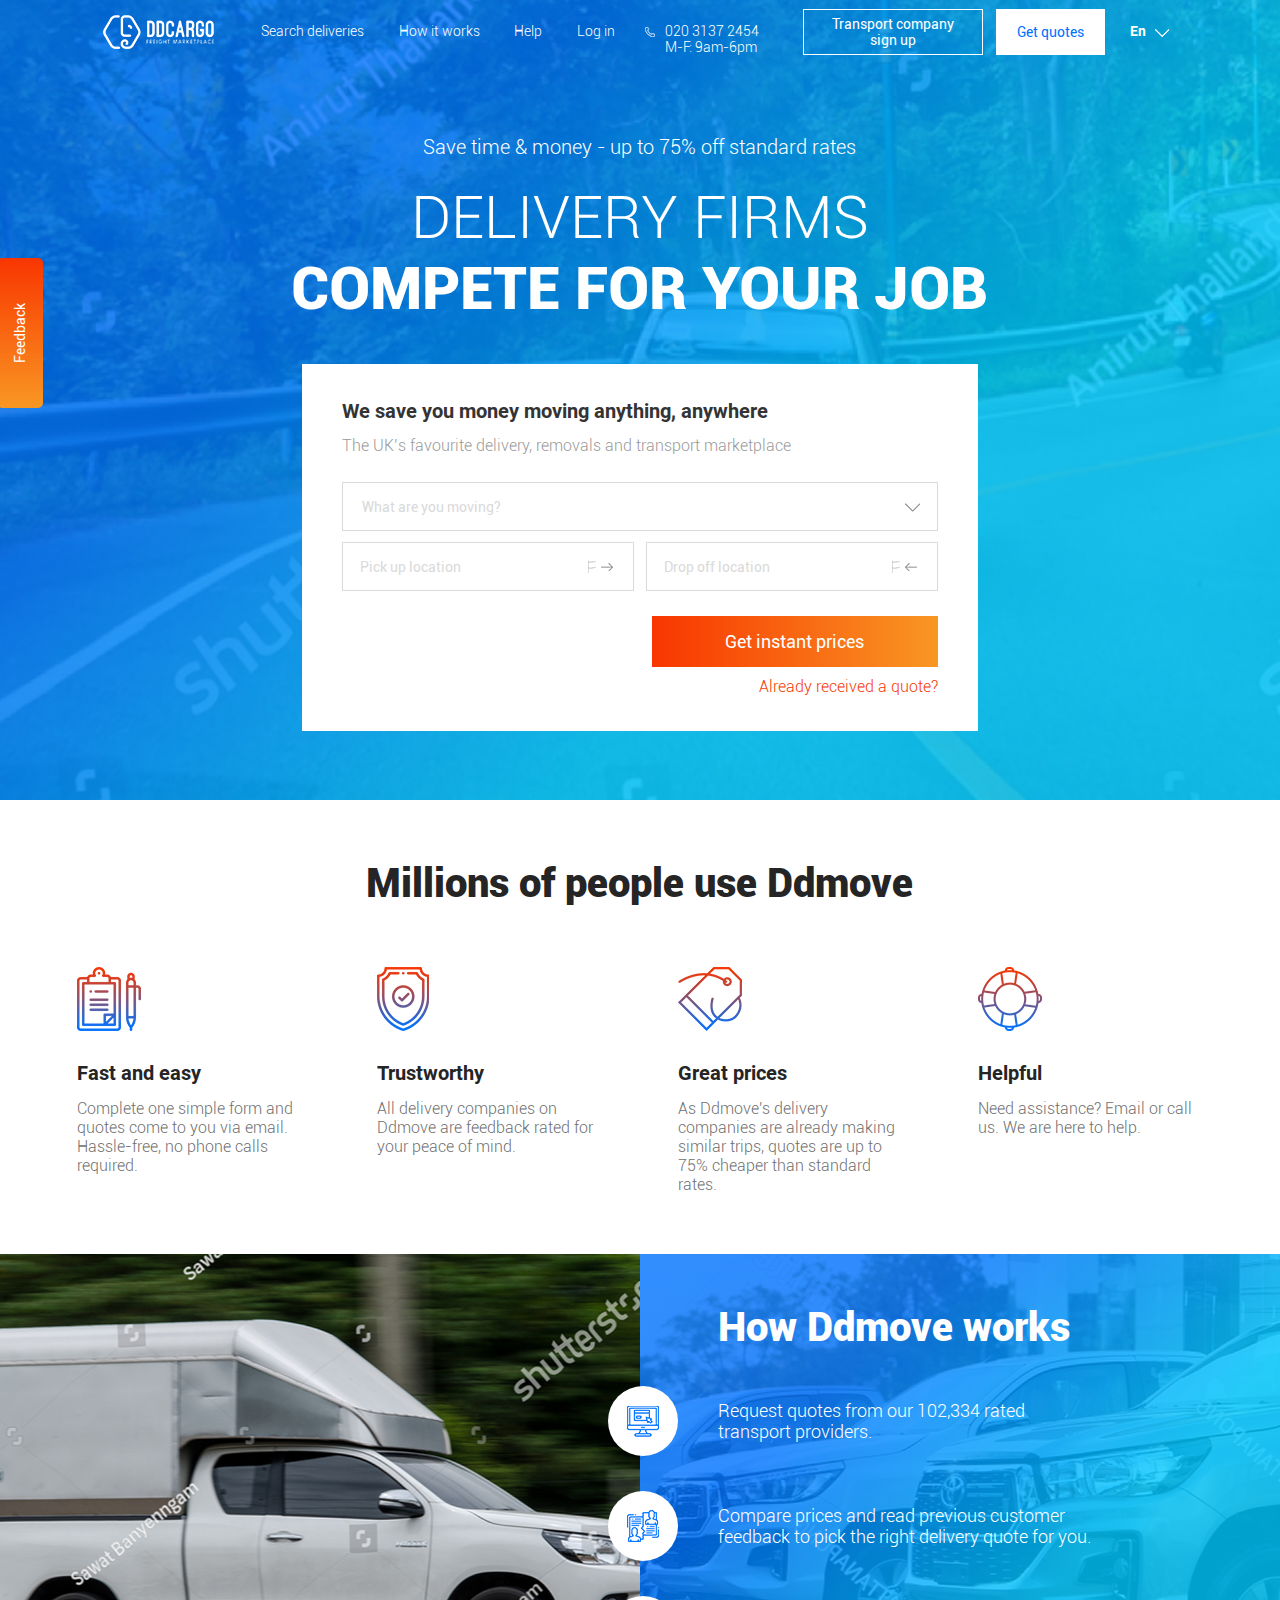
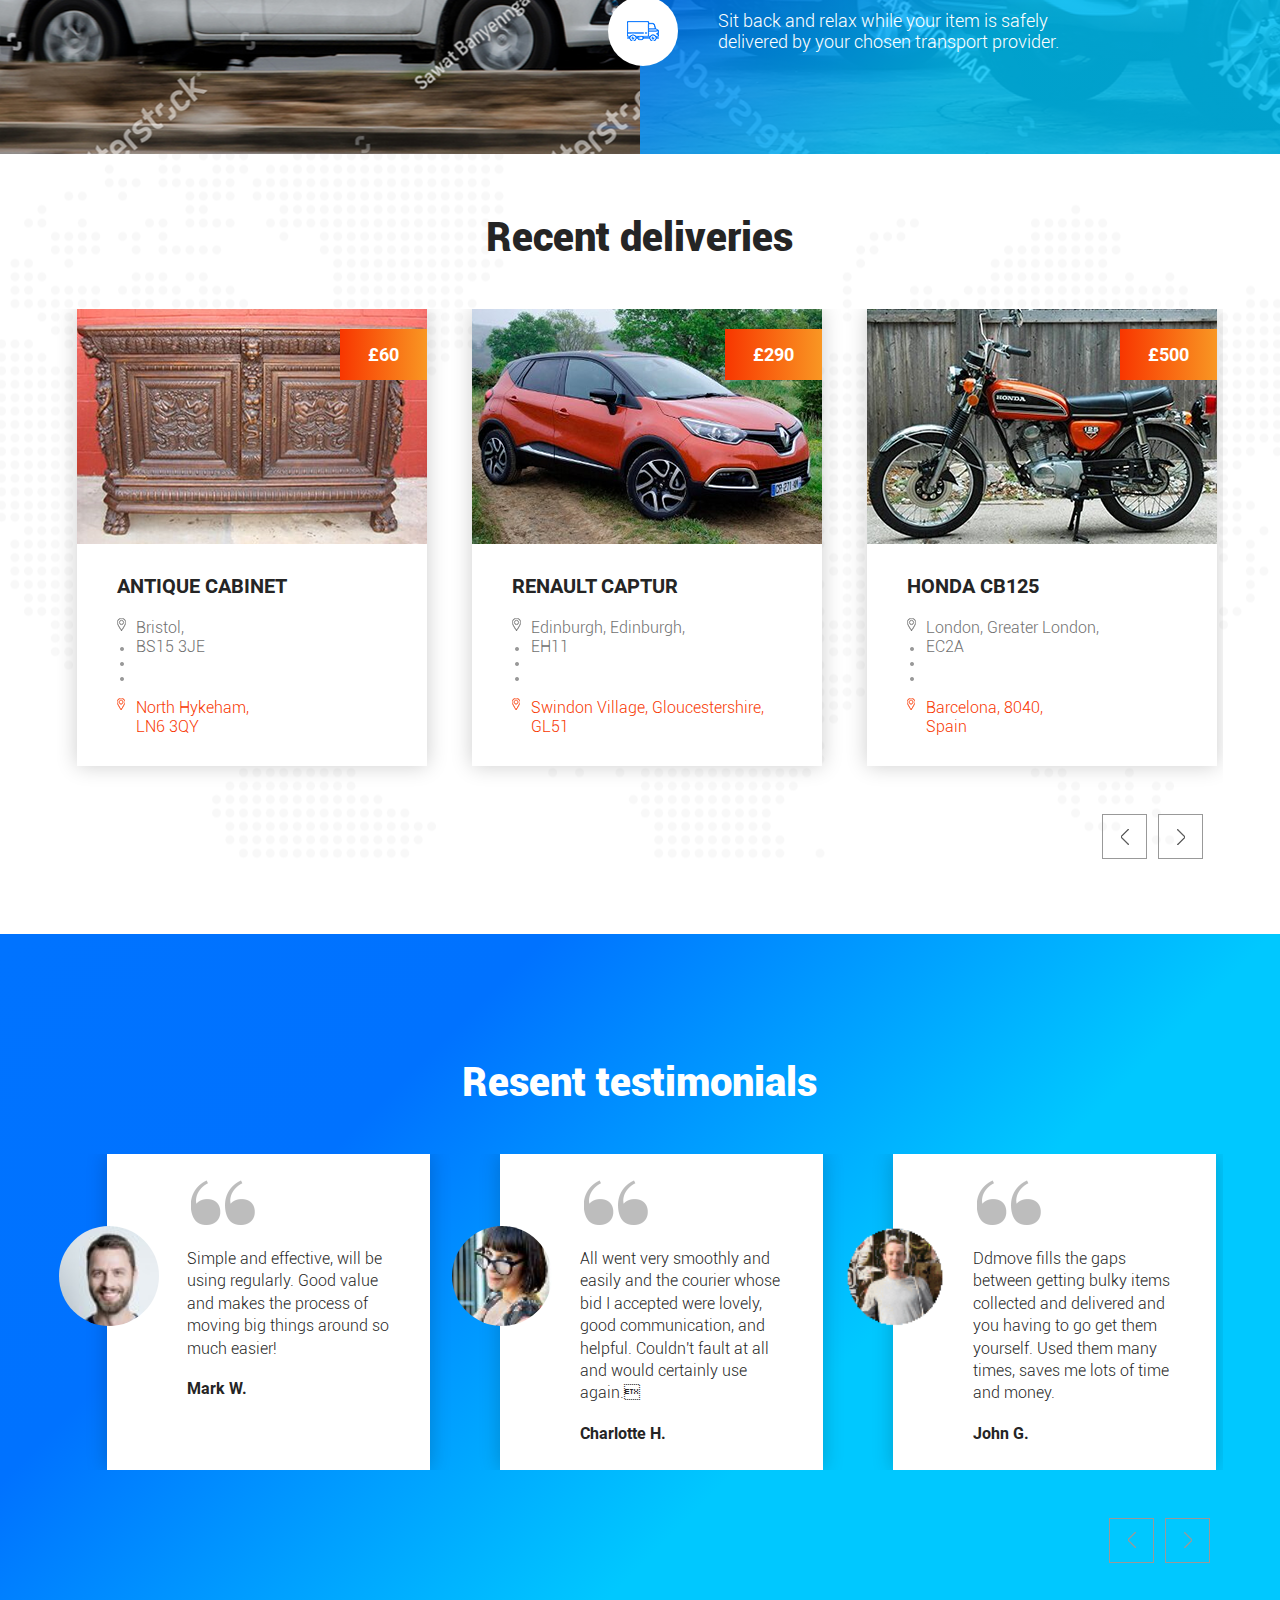
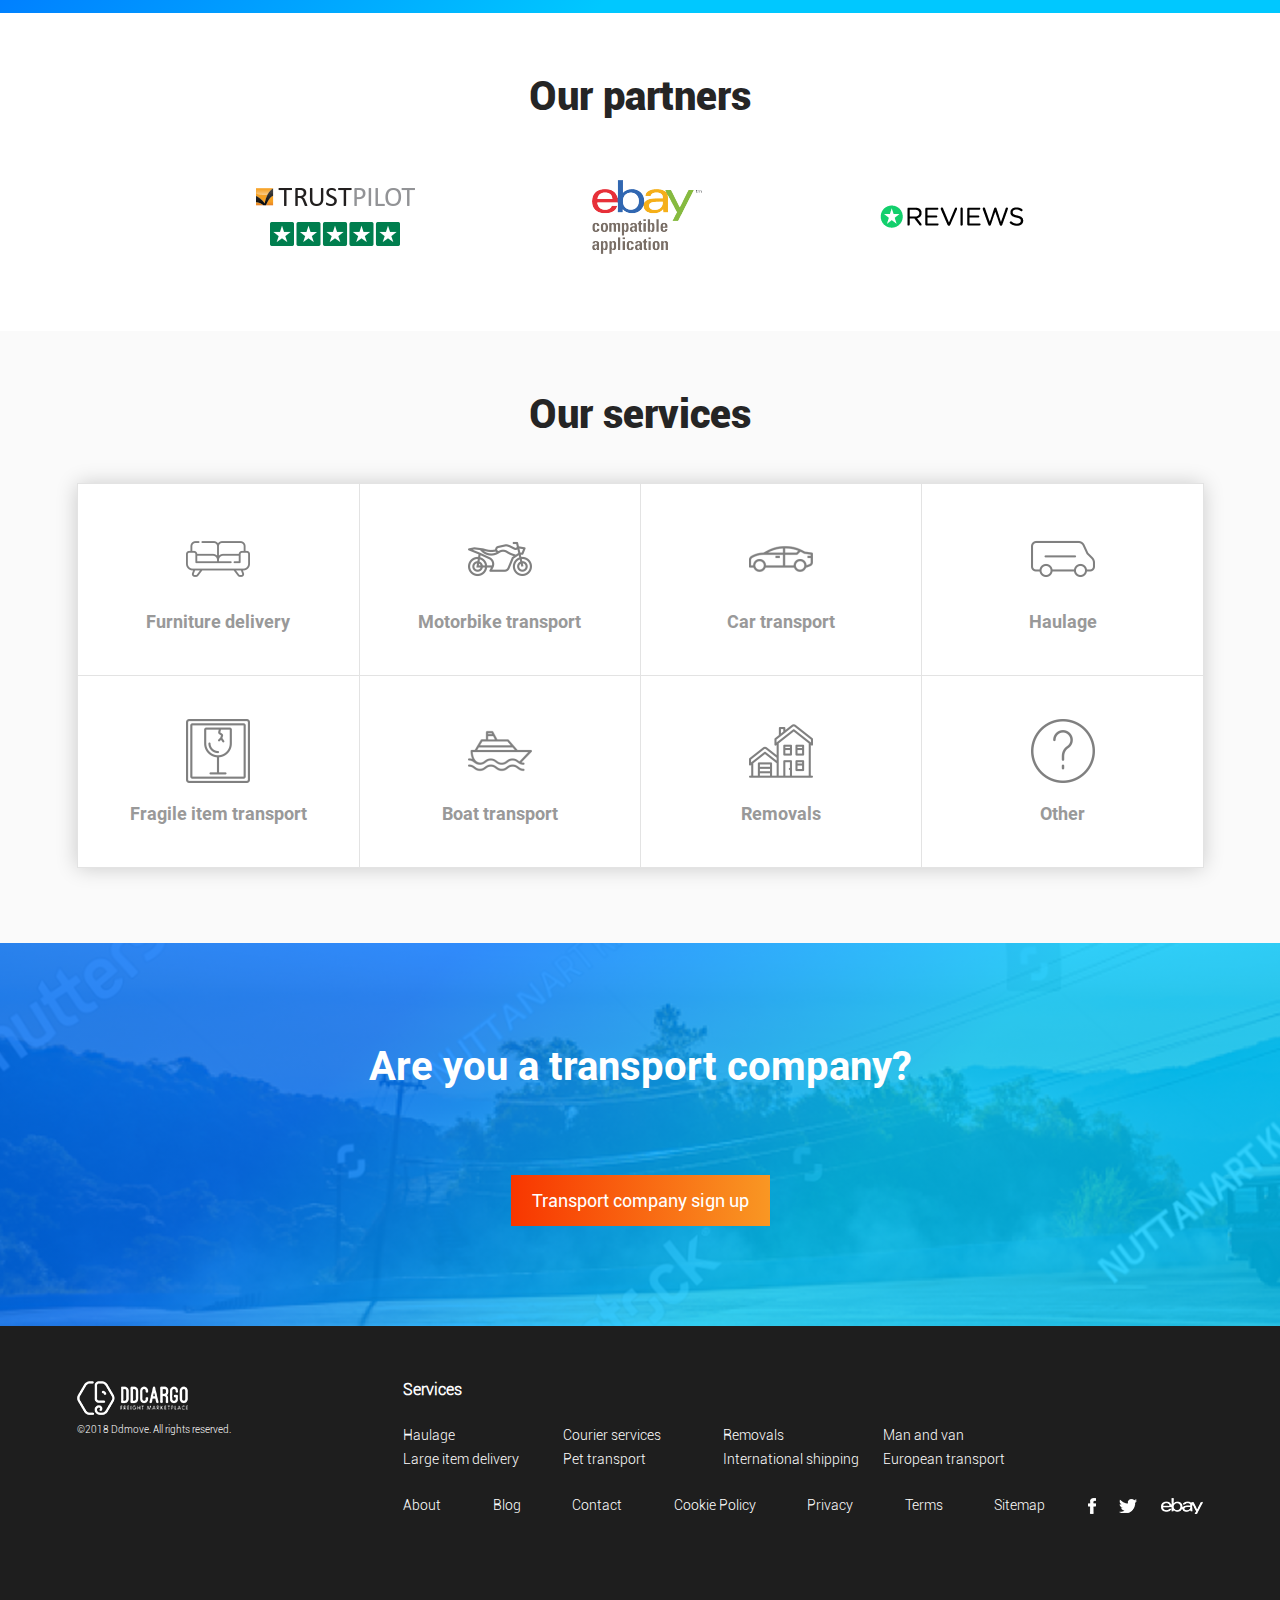
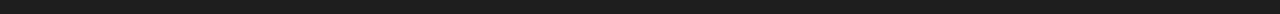
<file: index.html>
<!DOCTYPE html>
<html lang="en">
	<head>
		<meta charset="UTF-8">
		<title>Ddmove</title>
		<meta charset="UTF-8">
		<meta name="viewport" content="width=device-width, initial-scale=1.0">
		<link rel="stylesheet" type="text/css" href="css/app.css" media="screen" />
		<script type="text/javascript" src="js/jQuery-3.3.1.js"></script>
		<script type="text/javascript" src="js/scripts.js"></script>
	</head>
	<body class="main">
		<header class="white-text">
			<div class="header-img">
				<img src="img/backgrounds/img1.png" alt="">
				<div class="background-gradient"></div>
			</div>
			<div class="header-top flex">
				<a href="/" class="ddcargo-logo"></a>
				<nav>
					<a class="search-deliveries" href="#">Search deliveries</a>
					<a class="how-it-works" href="#">How it works</a>
					<a href="#">Help</a>
					<a class="sign-in" href="#">Log in</a>
				</nav>
				<div class="phone-number">
					020 3137 2454
					M-F: 9am-6pm
				</div>
				<a href="#" class="button empty">Transport company sign up</a>
				<a href="#" class="button blue">Get quotes</a>
				<div class="change-language">
					<div class="up">
						<span>En</span>
						<img src="img/arrows/arrow-down-white.png" alt="">
					</div>
					<div class="down">
						<a href="">Rus</a>
						<a href="">Thai</a>
					</div>
				</div>
				<div class="hidden-menu">
					<div class="menu-popup-wrap">
						<div class="menu-popup">
							<div class="close"></div>
							<a href="" class="ddcargo-logo"></a>
							<div class="for-registered-users" style="display: none">
								<div class="button empty with-icon"><img src="img/icons/car-icon-white.png">My Ddmove</div>
								<div class="navigation">
									<a href=""><img src="img/icons/icon-van-color.png" alt="">Current quotes</a>
									<a href=""><img src="img/icons/icon-auction-color.png" alt="">Outbid auctions</a>
									<a href=""><img src="img/icons/icon-success-color.png" alt="">Accepted quotes</a>
									<a href=""><img src="img/icons/delete-color.png" alt="">Unsuccessful quotes</a>
									<a href=""><img src="img/icons/icon-hand-shake-color.png" alt="">Completed quotes</a>
									<a href=""><img src="img/icons/icon-view.png" alt="">Deliveries I’m watching</a>
									<a href=""><img src="img/icons/icon-search-color.png" alt="">Saved searches</a>
									<a href=""><img src="img/icons/icon-networking.png" alt="">Feedback</a>
									<a href=""><img src="img/icons/icon-upgrade-color.png" alt="">Logout</a>
									<div class="navigation-more">
										<a href="">Search deliveries</a>
										<a href="">How it works</a>
										<a href="">Help</a>
									</div>
								</div>
							</div>
							<div class="for-unregistered-users">
								<nav>
									<a href="">Search deliveries</a>
									<a href="">How it works</a>
									<a href="">Help</a>
									<a href="">Log in</a>
								</nav>
								<div class="phone-number">
									020 3137 2454
									M-F: 9am-6pm
								</div>
								<div class="button empty">Transport company sign up</div>
								<div class="button blue">Get quotes</div>
							</div>
							<div class="language"><b>Th</b><b class="active">En</b></div>
						</div>
					</div>
				</div>
			</div>
			<div class="content">
				<div class="text">
					<p class="white">Save time & money - up to 75% off standard rates</p>
					<h1><p class="white big-text">DELIVERY FIRMS</p>COMPETE FOR&nbsp;YOUR&nbsp;JOB</h1>
				</div>
				<div class="get-price">
					<span class="black">We save you money moving anything, anywhere</span>
					<div class="form js-form">
						<b class="headline">The UK’s favourite delivery, removals and transport marketplace</b>
						<div class="part-of-form">
							<div class="error-wrap">
								<div class="select js-dropbox">
									<img src="img/arrows/arrow-down-color.png" alt="">
									<input name="type" class="js-value js-required" type="hidden" autocomplete="off">
									<input class="js-value-name" type="text" placeholder="What are you moving?" autocomplete="off" readonly>
									<div class="choice-another js-select-dropbox">
										<div class="choice">What are you moving?</div>
										<div class="choice">What are you moving?</div>
									</div>
								</div>
								<div class="error-message"><p>incorrect value</p></div>
							</div>
							<div class="for-input">
								<div class="input-error-wrap">
									<div class="input js-input js-from">
										<input type="hidden" class="district" name="from_district">
										<input type="hidden" class="amphoe" name="from_amphoe">
										<input type="hidden" class="province" name="from_province">
										<input type="hidden" class="zipcode" name="from_zipcode">
										
										<input name="from_full" class="js-address" type="text" placeholder="Pick up location">
										<div class="outline"></div>
										<img src="img/icons/flag-right.png" alt="">
									</div>
									<div class="error-message"><p>Incorrect value</p></div>
								</div>
								<div class="input-error-wrap">
									<div class="input js-input js-to">
										<input type="hidden" class="district" name="to_district">
										<input type="hidden" class="amphoe" name="to_amphoe">
										<input type="hidden" class="province" name="to_province">
										<input type="hidden" class="zipcode" name="to_zipcode">
										
										<input name="to_full" class="js-address" type="text" placeholder="Drop off location">
										<div class="outline"></div>
										<img src="img/icons/flag-left.png" alt="">
									</div>
									<div class="error-message"><p>Incorrect value</p></div>
								</div>
								
							</div>
							<div class="for-button">
								<div class="button gradient" onclick="Start(this)">Get instant prices</div>
								<a href="#">Already received a quote?</a>
							</div>
						</div>
					</div>
				</div>
			</div>
		</header>
		<div class="button gradient absolute">Feedback</div>
		<section class="for-body">
			<h2 class="big-text">Millions of people use Ddmove</h2>
			<div class="advantages flex">
				<div>
					<img src="img/main/consent.png" alt="">
					<h3>Fast and easy</h3>
					<p>Complete one simple form and quotes come to you via email. Hassle-free, no phone calls required.</p>
				</div>
				<div>
					<img src="img/main/shield.png" alt="">
					<h3>Trustworthy</h3>
					<p>All delivery companies on Ddmove are feedback rated for your peace of mind.</p>
				</div>
				<div>
					<img src="img/main/price-tag.png" alt="">
					<h3>Great prices</h3>
					<p>As Ddmove's delivery companies are already making similar trips, quotes are up to 75% cheaper than standard rates.</p>
				</div>
				<div>
					<img src="img/main/lifebuoy.png" alt="">
					<h3>Helpful</h3>
					<p>Need assistance? Email or call us. We are here to help.</p>
				</div>
			</div>
		</section>
		<div class="how-works flex">
			<div class="for-video"></div>
			<div class="for-text">
				<h2 class="white big-text">How Ddmove works</h2>
				<div class="icons">
					<div class="circle"><img src="img/main/website.png"></div>
					<p class="white">Request quotes from our 102,334 rated transport providers.</p>
				</div>
				<div class="icons">
					<div class="circle"><img src="img/main/compare.png"></div>
					<p class="white">Compare prices and read previous customer feedback to pick the right delivery quote for you.</p>
				</div>
				<div class="icons">
					<div class="circle"><img src="img/main/truck.png"></div>
					<p class="white">Sit back and relax while your item is safely delivered by your chosen transport provider.</p>
				</div>
			</div>
		</div>
		<div class="resent-deliveries flex">
			<section class="for-body">
				<h2 class="big-text">Recent deliveries</h2>
				<div class="slider-wrap js-carousel" data-shift="0" data-count="3" data-min="" data-max="">
					<div class="slider flex js-carousel-slide">
						<div class="announcement">
							<div class="description-photo">
								<img src="img/photo/furnityre.png" alt="">
							</div>
							<div class="price">£60</div>
							<div class="description">
								<h3>ANTIQUE CABINET</h3>
								<div class="distance">
									<div class="place-start"><span>Bristol,</span><span>BS15 3JE</span></div>
									<div class="place-finish"><span>North Hykeham,</span><span>LN6 3QY</span></div>
								</div>
							</div>
						</div>
						<div class="announcement">
							<img src="img/photo/car.png" alt="">
							<div class="price">£290</div>
							<div class="description">
								<h3>RENAULT CAPTUR</h3>
								<div class="distance">
									<div class="place-start"><span>Edinburgh, Edinburgh,</span><span>EH11</span></div>
									<div class="place-finish"><span>Swindon Village, Gloucestershire,</span><span>GL51</span></div>
								</div>
							</div>
						</div>
						<div class="announcement">
							<img src="img/photo/motorcycle.png" alt="">
							<div class="price">£500</div>
							<div class="description">
								<h3>HONDA CB125</h3>
								<div class="distance">
									<div class="place-start"><span>London, Greater London,</span><span>EC2A</span></div>
									<div class="place-finish"><span>Barcelona, 8040,</span><span>Spain</span></div>
								</div>
							</div>
						</div>
						<div class="announcement">
							<img src="img/photo/furnityre.png" alt="">
							<div class="price">£60</div>
							<div class="description">
								<h3>ANTIQUE CABINET</h3>
								<div class="distance">
									<div class="place-start"><span>Bristol,</span><span>BS15 3JE</span></div>
									<div class="place-finish"><span>North Hykeham,</span><span>LN6 3QY</span></div>
								</div>
							</div>
						</div>
					</div>
					<div class="pages-numbers for-main">
						<div class="js-carousel-left"><img class="rotate" src="img/arrows/arrow-right-color.png" alt=""></div>
						<div class="js-carousel-right"><img src="img/arrows/arrow-right-color.png" alt=""></div>
					</div>
				</div>
			</section>
		</div>
		<div class="testimonials flex">
			<section class="for-body">
				<h2 class="big-text white">Resent testimonials</h2>
				<div class="slider-wrap">
					<div class="slider flex">
						<div class="comment">
							<img src="img/photo/testimonial-author-1.png" alt="">
							<p>Simple and effective, will be using regularly. Good value and makes the process of moving big things around so much easier!</p>
							<b>Mark W.</b>
						</div>
						<div class="comment">
							<img src="img/photo/testimonial-author-4-(1).png" alt="">
							<p>All went very smoothly and easily and the courier whose bid I accepted were lovely, good communication, and helpful. Couldn't fault at all and would certainly use again.</p>
							<b>Charlotte H.</b>
						</div>
						<div class="comment">
							<img src="img/photo/testimonial-author-3.png" alt="">
							<p>Ddmove fills the gaps between getting bulky items collected and delivered and you having to go get them yourself. Used them many times, saves me lots of time and money.</p>
							<b>John G.</b>
						</div>
						<div class="comment">
							<img src="img/photo/testimonial-author-1.png" alt="">
							<p>Simple and effective, will be using regularly. Good value and makes the process of moving big things around so much easier!</p>
							<b>Mark W.</b>
						</div>
					</div>
				</div>
				<div class="pages-numbers for-main">
					<div><img class="rotate" src="img/arrows/arrow-right-white.png" alt=""></div>
					<div><img src="img/arrows/arrow-right-white.png" alt=""></div>
				</div>
			</section>
		</div>
		<section class="for-body">
			<h2 class="big-text">Our partners</h2>
			<div class="partners flex">
				<img src="img/main/trastpilot.png" alt="">
				<img src="img/main/ebay.png" alt="">
				<img src="img/main/reviews.png" alt="">
			</div>
		</section>
		<div class="service flex">
			<section class="for-body">
				<h2 class="big-text">Our services</h2>
				<div class="categories">
					<div class="category-box">
						<div class="image">
							<img src="img/categories/3.png" alt="">
						</div>
						<h2>Furniture delivery</h2>
					</div>
					<div class="category-box">
						<div class="image">
							<img src="img/categories/5.png" alt="">
						</div>
						<h2>Motorbike transport</h2>
					</div>
					<div class="category-box">
						<div class="image">
							<img src="img/categories/1.png" alt="">
						</div>
						<h2>Car transport</h2>
					</div>
					<div class="category-box">
						<div class="image">
							<img src="img/categories/2.png" alt="">
						</div>
						<h2>Haulage</h2>
					</div>
					<div class="category-box">
						<div class="image">
							<img src="img/categories/14.png" alt="">
						</div>
						<h2>Fragile item transport</h2>
					</div>
					<div class="category-box">
						<div class="image">
							<img src="img/categories/12.png" alt="">
						</div>
						<h2>Boat transport</h2>
					</div>
					<div class="category-box">
						<div class="image">
							<img src="img/categories/4.png" alt="">
						</div>
						<h2>Removals</h2>
					</div>
					<div class="category-box">
						<div class="image">
							<img src="img/categories/6.png" alt="">
						</div>
						<h2>Other</h2>
					</div>
				</div>
			</section>
		</div>
		<div class="big-question background-img">
			<p>Are you a transport company?</p>
			<a href="#" class="button gradient">Transport company sign up</a>
		</div>
		<footer>
			<section>
				<div class="logo">
					<a href="" class="ddcargo-logo"></a>
					<small>©2018 Ddmove. All rights reserved.</small>
				</div>
				<div class="menus-content">
					<b>Services</b>
					<nav class="services">
						<a href="">Haulage</a>
						<a href="">Courier services</a>
						<a href="">Removals</a>
						<a href="">Man and van</a>
						<a href="">Large item delivery</a>
						<a href="">Pet transport</a>
						<a href="">International shipping</a>
						<a href="">European transport</a>
					</nav>
					<nav class="menu">
						<a href="">About </a>
						<a href="">Blog</a>
						<a href="">Contact</a>
						<a href="">Cookie Policy</a>
						<a href="">Privacy</a>
						<a href="">Terms</a>
						<a href="">Sitemap</a>
					</nav>
				</div>
				<div class="socials">
					<a href="" class="facebook"></a>
					<a href="" class="twitter"></a>
					<a href="" class="ebay"></a>
				</div>
			</section>
		</footer>
	</body>
</html>
</file>
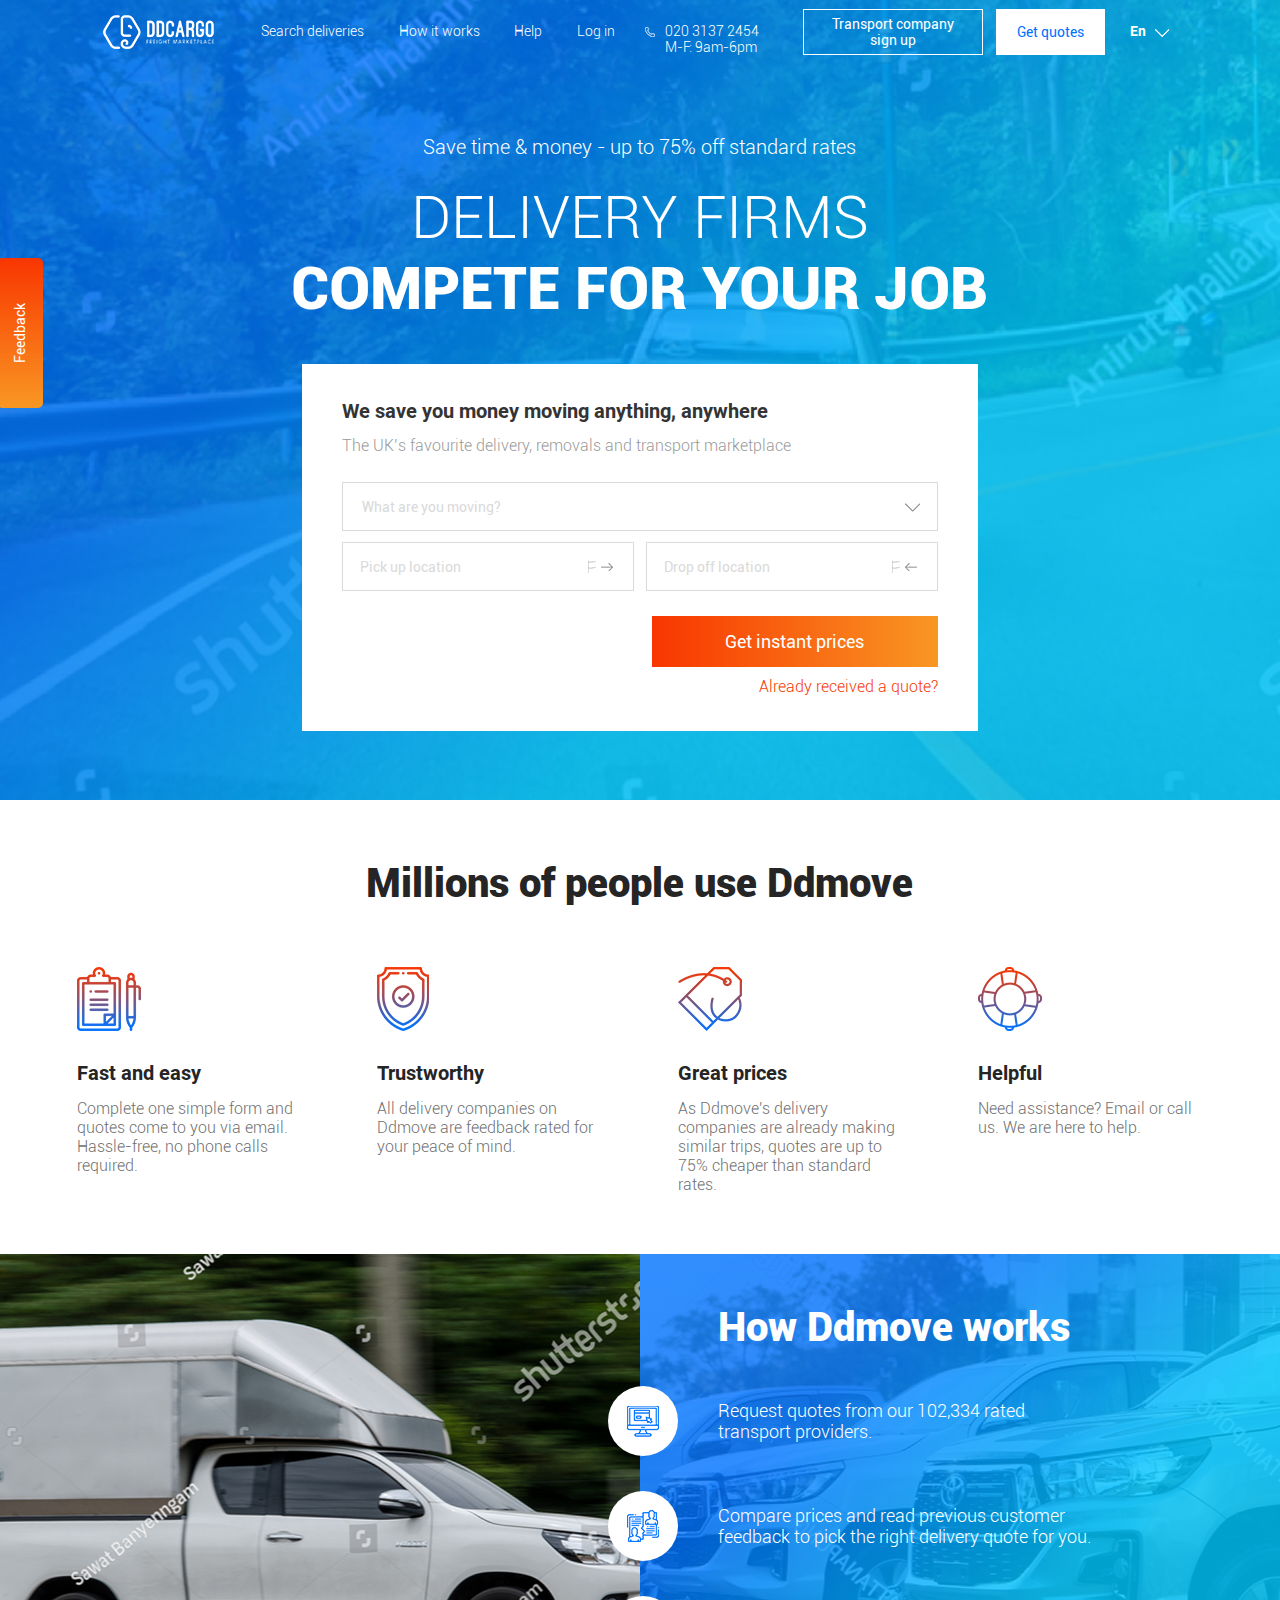
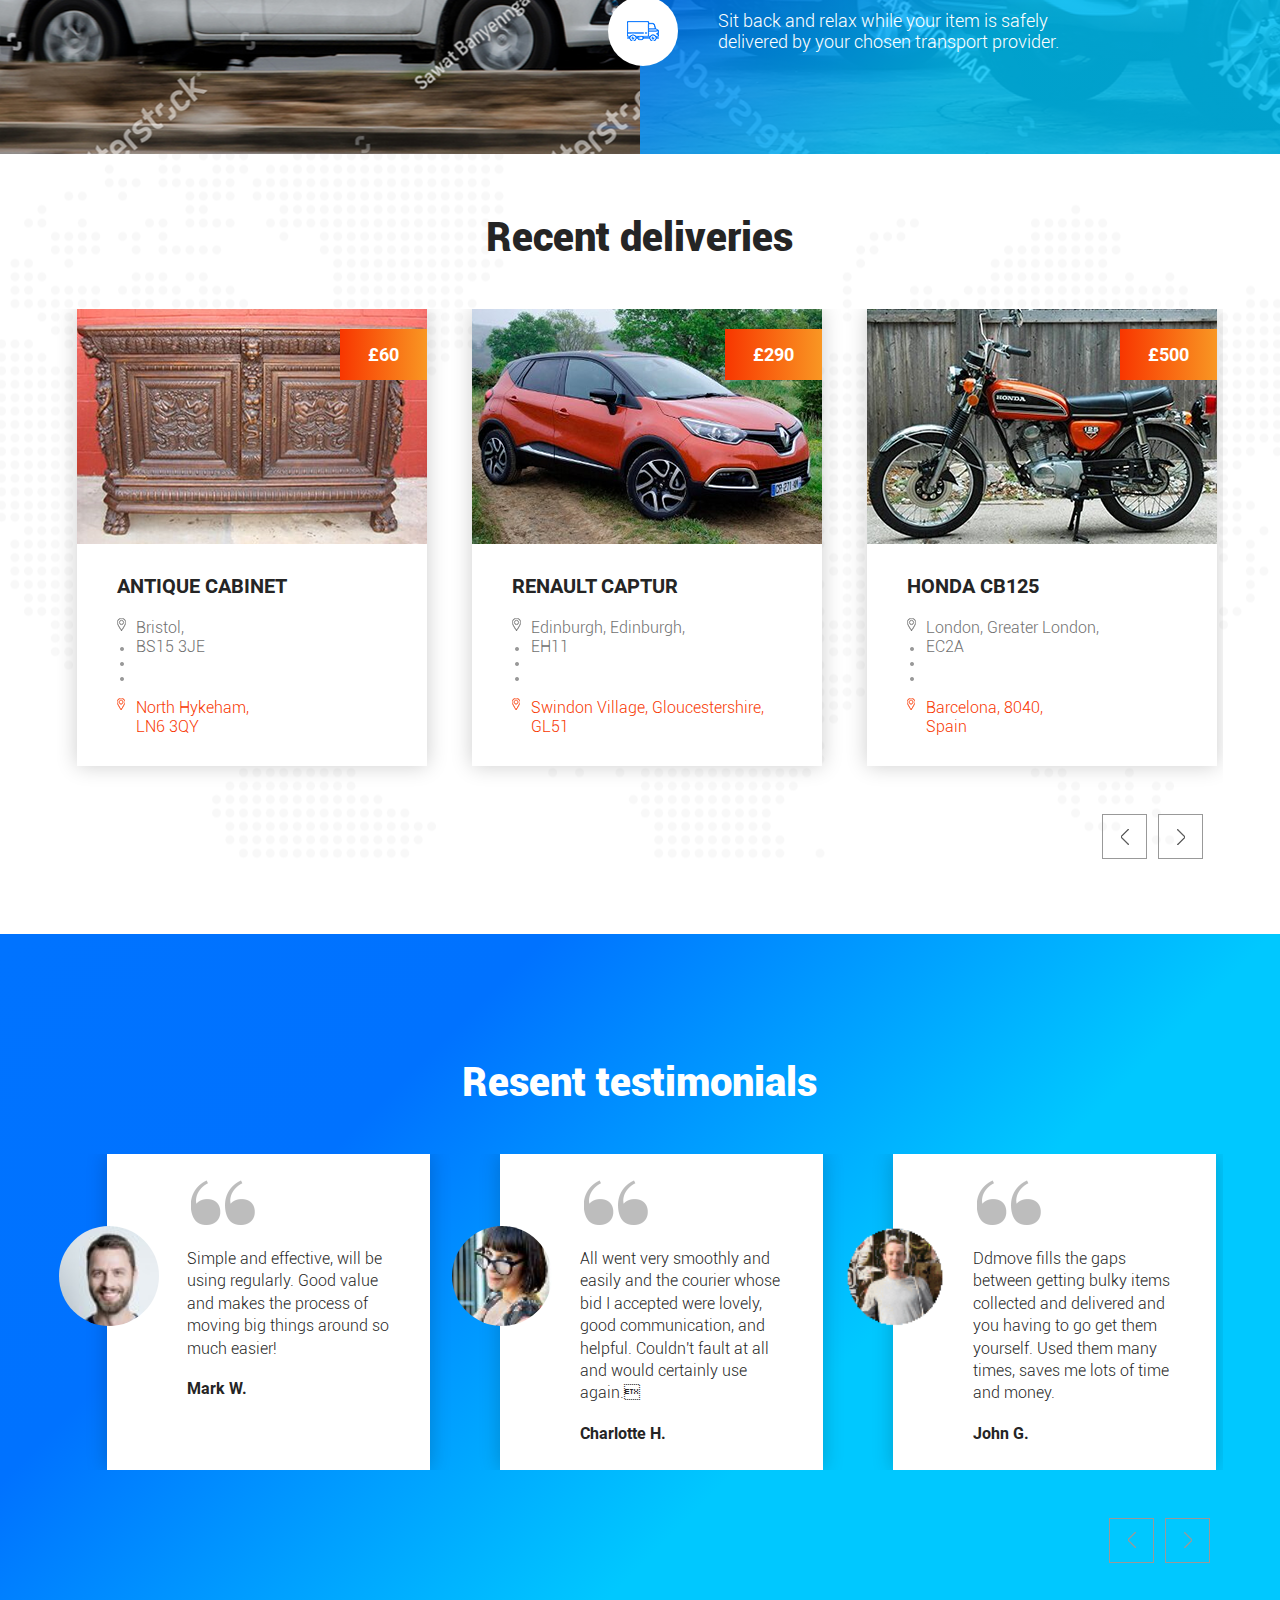
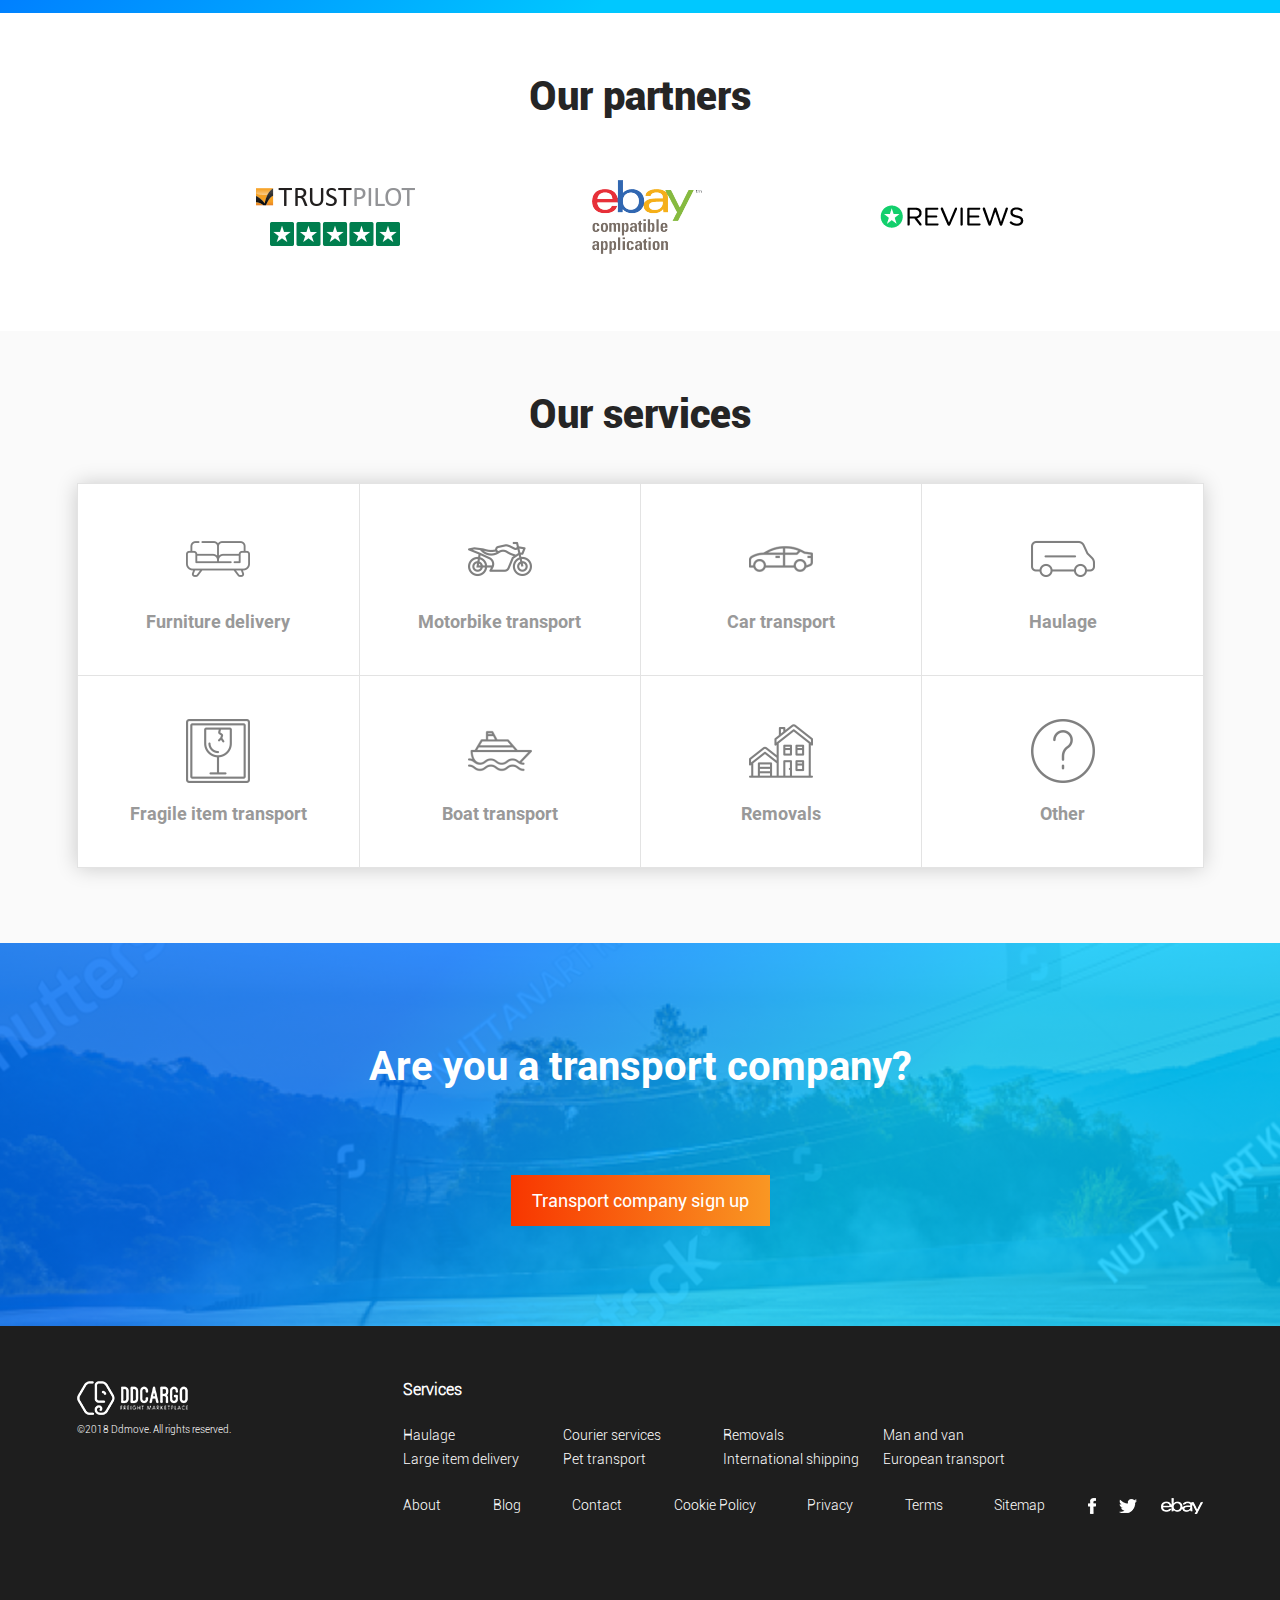
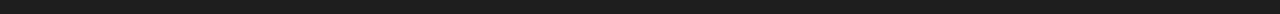
<file: ddmove-main.html>
<!DOCTYPE html>
<html lang="en">
	<head>
		<meta charset="UTF-8">
		<title>Ddmove</title>
		<meta charset="UTF-8">
		<meta name="viewport" content="width=device-width, initial-scale=1.0">
		<link rel="stylesheet" type="text/css" href="css/app.css" media="screen" />
		<script type="text/javascript" src="js/jQuery-3.3.1.js"></script>
		<script type="text/javascript" src="js/scripts.js"></script>
	</head>
	<body class="main">
		<header class="white-text">
			<div class="header-img">
				<img src="img/backgrounds/img1.png" alt="">
				<div class="background-gradient"></div>
			</div>
			<div class="header-top flex">
				<a href="/" class="ddcargo-logo"></a>
				<nav>
					<a class="search-deliveries" href="#">Search deliveries</a>
					<a class="how-it-works" href="#">How it works</a>
					<a href="#">Help</a>
					<a class="sign-in" href="#">Log in</a>
				</nav>
				<div class="phone-number">
					020 3137 2454
					M-F: 9am-6pm
				</div>
				<a href="#" class="button empty">Transport company sign up</a>
				<a href="#" class="button blue">Get quotes</a>
				<div class="change-language">
					<div class="up">
						<span>En</span>
						<img src="/img/arrows/arrow-down-white.png" alt="">
					</div>
					<div class="down">
						<a href="">Rus</a>
						<a href="">Thai</a>
					</div>
				</div>
				<div class="hidden-menu">
					<div class="menu-popup-wrap">
						<div class="menu-popup">
							<div class="close"></div>
							<a href="" class="ddcargo-logo"></a>
							<div class="for-registered-users" style="display: none">
								<div class="button empty with-icon"><img src="/img/icons/car-icon-white.png">My Ddmove</div>
								<div class="navigation">
									<a href=""><img src="/img/icons/icon-van-color.png" alt="">Current quotes</a>
									<a href=""><img src="/img/icons/icon-auction-color.png" alt="">Outbid auctions</a>
									<a href=""><img src="/img/icons/icon-success-color.png" alt="">Accepted quotes</a>
									<a href=""><img src="/img/icons/delete-color.png" alt="">Unsuccessful quotes</a>
									<a href=""><img src="/img/icons/icon-hand-shake-color.png" alt="">Completed quotes</a>
									<a href=""><img src="/img/icons/icon-view.png" alt="">Deliveries I’m watching</a>
									<a href=""><img src="/img/icons/icon-search-color.png" alt="">Saved searches</a>
									<a href=""><img src="/img/icons/icon-networking.png" alt="">Feedback</a>
									<a href=""><img src="/img/icons/icon-upgrade-color.png" alt="">Logout</a>
									<div class="navigation-more">
										<a href="">Search deliveries</a>
										<a href="">How it works</a>
										<a href="">Help</a>
									</div>
								</div>
							</div>
							<div class="for-unregistered-users">
								<nav>
									<a href="">Search deliveries</a>
									<a href="">How it works</a>
									<a href="">Help</a>
									<a href="">Log in</a>
								</nav>
								<div class="phone-number">
									020 3137 2454
									M-F: 9am-6pm
								</div>
								<div class="button empty">Transport company sign up</div>
								<div class="button blue">Get quotes</div>
							</div>
							<div class="language"><b>Th</b><b class="active">En</b></div>
						</div>
					</div>
				</div>
			</div>
			<div class="content">
				<div class="text">
					<p class="white">Save time & money - up to 75% off standard rates</p>
					<h1><p class="white big-text">DELIVERY FIRMS</p>COMPETE FOR&nbsp;YOUR&nbsp;JOB</h1>
				</div>
				<div class="get-price">
					<span class="black">We save you money moving anything, anywhere</span>
					<div class="form js-form">
						<b class="headline">The UK’s favourite delivery, removals and transport marketplace</b>
						<div class="part-of-form">
							<div class="error-wrap">
								<div class="select js-dropbox">
									<img src="/img/arrows/arrow-down-color.png" alt="">
									<input name="type" class="js-value js-required" type="hidden" autocomplete="off">
									<input class="js-value-name" type="text" placeholder="What are you moving?" autocomplete="off" readonly>
									<div class="choice-another js-select-dropbox">
										<div class="choice">What are you moving?</div>
										<div class="choice">What are you moving?</div>
									</div>
								</div>
								<div class="error-message"><p>incorrect value</p></div>
							</div>
							<div class="for-input">
								<div class="input-error-wrap">
									<div class="input js-input js-from">
										<input type="hidden" class="district" name="from_district">
										<input type="hidden" class="amphoe" name="from_amphoe">
										<input type="hidden" class="province" name="from_province">
										<input type="hidden" class="zipcode" name="from_zipcode">
										
										<input name="from_full" class="js-address" type="text" placeholder="Pick up location">
										<div class="outline"></div>
										<img src="/img/icons/flag-right.png" alt="">
									</div>
									<div class="error-message"><p>Incorrect value</p></div>
								</div>
								<div class="input-error-wrap">
									<div class="input js-input js-to">
										<input type="hidden" class="district" name="to_district">
										<input type="hidden" class="amphoe" name="to_amphoe">
										<input type="hidden" class="province" name="to_province">
										<input type="hidden" class="zipcode" name="to_zipcode">
										
										<input name="to_full" class="js-address" type="text" placeholder="Drop off location">
										<div class="outline"></div>
										<img src="/img/icons/flag-left.png" alt="">
									</div>
									<div class="error-message"><p>Incorrect value</p></div>
								</div>
								
							</div>
							<div class="for-button">
								<div class="button gradient" onclick="Start(this)">Get instant prices</div>
								<a href="#">Already received a quote?</a>
							</div>
						</div>
					</div>
				</div>
			</div>
		</header>
		<div class="button gradient absolute">Feedback</div>
		<section class="for-body">
			<h2 class="big-text">Millions of people use Ddmove</h2>
			<div class="advantages flex">
				<div>
					<img src="/img/main/consent.png" alt="">
					<h3>Fast and easy</h3>
					<p>Complete one simple form and quotes come to you via email. Hassle-free, no phone calls required.</p>
				</div>
				<div>
					<img src="/img/main/shield.png" alt="">
					<h3>Trustworthy</h3>
					<p>All delivery companies on Ddmove are feedback rated for your peace of mind.</p>
				</div>
				<div>
					<img src="/img/main/price-tag.png" alt="">
					<h3>Great prices</h3>
					<p>As Ddmove's delivery companies are already making similar trips, quotes are up to 75% cheaper than standard rates.</p>
				</div>
				<div>
					<img src="/img/main/lifebuoy.png" alt="">
					<h3>Helpful</h3>
					<p>Need assistance? Email or call us. We are here to help.</p>
				</div>
			</div>
		</section>
		<div class="how-works flex">
			<div class="for-video"></div>
			<div class="for-text">
				<h2 class="white big-text">How Ddmove works</h2>
				<div class="icons">
					<div class="circle"><img src="/img/main/website.png"></div>
					<p class="white">Request quotes from our 102,334 rated transport providers.</p>
				</div>
				<div class="icons">
					<div class="circle"><img src="/img/main/compare.png"></div>
					<p class="white">Compare prices and read previous customer feedback to pick the right delivery quote for you.</p>
				</div>
				<div class="icons">
					<div class="circle"><img src="/img/main/truck.png"></div>
					<p class="white">Sit back and relax while your item is safely delivered by your chosen transport provider.</p>
				</div>
			</div>
		</div>
		<div class="resent-deliveries flex">
			<section class="for-body">
				<h2 class="big-text">Recent deliveries</h2>
				<div class="slider-wrap js-carousel" data-shift="0" data-count="3" data-min="" data-max="">
					<div class="slider flex js-carousel-slide">
						<div class="announcement">
							<div class="description-photo">
								<img src="/img/photo/furnityre.png" alt="">
							</div>
							<div class="price">£60</div>
							<div class="description">
								<h3>ANTIQUE CABINET</h3>
								<div class="distance">
									<div class="place-start"><span>Bristol,</span><span>BS15 3JE</span></div>
									<div class="place-finish"><span>North Hykeham,</span><span>LN6 3QY</span></div>
								</div>
							</div>
						</div>
						<div class="announcement">
							<img src="img/photo/car.png" alt="">
							<div class="price">£290</div>
							<div class="description">
								<h3>RENAULT CAPTUR</h3>
								<div class="distance">
									<div class="place-start"><span>Edinburgh, Edinburgh,</span><span>EH11</span></div>
									<div class="place-finish"><span>Swindon Village, Gloucestershire,</span><span>GL51</span></div>
								</div>
							</div>
						</div>
						<div class="announcement">
							<img src="img/photo/motorcycle.png" alt="">
							<div class="price">£500</div>
							<div class="description">
								<h3>HONDA CB125</h3>
								<div class="distance">
									<div class="place-start"><span>London, Greater London,</span><span>EC2A</span></div>
									<div class="place-finish"><span>Barcelona, 8040,</span><span>Spain</span></div>
								</div>
							</div>
						</div>
						<div class="announcement">
							<img src="img/photo/furnityre.png" alt="">
							<div class="price">£60</div>
							<div class="description">
								<h3>ANTIQUE CABINET</h3>
								<div class="distance">
									<div class="place-start"><span>Bristol,</span><span>BS15 3JE</span></div>
									<div class="place-finish"><span>North Hykeham,</span><span>LN6 3QY</span></div>
								</div>
							</div>
						</div>
					</div>
					<div class="pages-numbers for-main">
						<div class="js-carousel-left"><img class="rotate" src="img/arrows/arrow-right-color.png" alt=""></div>
						<div class="js-carousel-right"><img src="img/arrows/arrow-right-color.png" alt=""></div>
					</div>
				</div>
			</section>
		</div>
		<div class="testimonials flex">
			<section class="for-body">
				<h2 class="big-text white">Resent testimonials</h2>
				<div class="slider-wrap">
					<div class="slider flex">
						<div class="comment">
							<img src="img/photo/testimonial-author-1.png" alt="">
							<p>Simple and effective, will be using regularly. Good value and makes the process of moving big things around so much easier!</p>
							<b>Mark W.</b>
						</div>
						<div class="comment">
							<img src="img/photo/testimonial-author-4-(1).png" alt="">
							<p>All went very smoothly and easily and the courier whose bid I accepted were lovely, good communication, and helpful. Couldn't fault at all and would certainly use again.</p>
							<b>Charlotte H.</b>
						</div>
						<div class="comment">
							<img src="img/photo/testimonial-author-3.png" alt="">
							<p>Ddmove fills the gaps between getting bulky items collected and delivered and you having to go get them yourself. Used them many times, saves me lots of time and money.</p>
							<b>John G.</b>
						</div>
						<div class="comment">
							<img src="img/photo/testimonial-author-1.png" alt="">
							<p>Simple and effective, will be using regularly. Good value and makes the process of moving big things around so much easier!</p>
							<b>Mark W.</b>
						</div>
					</div>
				</div>
				<div class="pages-numbers for-main">
					<div><img class="rotate" src="/img/arrows/arrow-right-white.png" alt=""></div>
					<div><img src="img/arrows/arrow-right-white.png" alt=""></div>
				</div>
			</section>
		</div>
		<section class="for-body">
			<h2 class="big-text">Our partners</h2>
			<div class="partners flex">
				<img src="img/main/trastpilot.png" alt="">
				<img src="img/main/ebay.png" alt="">
				<img src="img/main/reviews.png" alt="">
			</div>
		</section>
		<div class="service flex">
			<section class="for-body">
				<h2 class="big-text">Our services</h2>
				<div class="categories">
					<div class="category-box">
						<div class="image">
							<img src="img/categories/3.png" alt="">
						</div>
						<h2>Furniture delivery</h2>
					</div>
					<div class="category-box">
						<div class="image">
							<img src="img/categories/5.png" alt="">
						</div>
						<h2>Motorbike transport</h2>
					</div>
					<div class="category-box">
						<div class="image">
							<img src="img/categories/1.png" alt="">
						</div>
						<h2>Car transport</h2>
					</div>
					<div class="category-box">
						<div class="image">
							<img src="img/categories/2.png" alt="">
						</div>
						<h2>Haulage</h2>
					</div>
					<div class="category-box">
						<div class="image">
							<img src="img/categories/14.png" alt="">
						</div>
						<h2>Fragile item transport</h2>
					</div>
					<div class="category-box">
						<div class="image">
							<img src="img/categories/12.png" alt="">
						</div>
						<h2>Boat transport</h2>
					</div>
					<div class="category-box">
						<div class="image">
							<img src="img/categories/4.png" alt="">
						</div>
						<h2>Removals</h2>
					</div>
					<div class="category-box">
						<div class="image">
							<img src="img/categories/6.png" alt="">
						</div>
						<h2>Other</h2>
					</div>
				</div>
			</section>
		</div>
		<div class="big-question background-img">
			<p>Are you a transport company?</p>
			<a href="#" class="button gradient">Transport company sign up</a>
		</div>
		<footer>
			<section>
				<div class="logo">
					<a href="" class="ddcargo-logo"></a>
					<small>©2018 Ddmove. All rights reserved.</small>
				</div>
				<div class="menus-content">
					<b>Services</b>
					<nav class="services">
						<a href="">Haulage</a>
						<a href="">Courier services</a>
						<a href="">Removals</a>
						<a href="">Man and van</a>
						<a href="">Large item delivery</a>
						<a href="">Pet transport</a>
						<a href="">International shipping</a>
						<a href="">European transport</a>
					</nav>
					<nav class="menu">
						<a href="">About </a>
						<a href="">Blog</a>
						<a href="">Contact</a>
						<a href="">Cookie Policy</a>
						<a href="">Privacy</a>
						<a href="">Terms</a>
						<a href="">Sitemap</a>
					</nav>
				</div>
				<div class="socials">
					<a href="" class="facebook"></a>
					<a href="" class="twitter"></a>
					<a href="" class="ebay"></a>
				</div>
			</section>
		</footer>
	</body>
</html>
</file>
